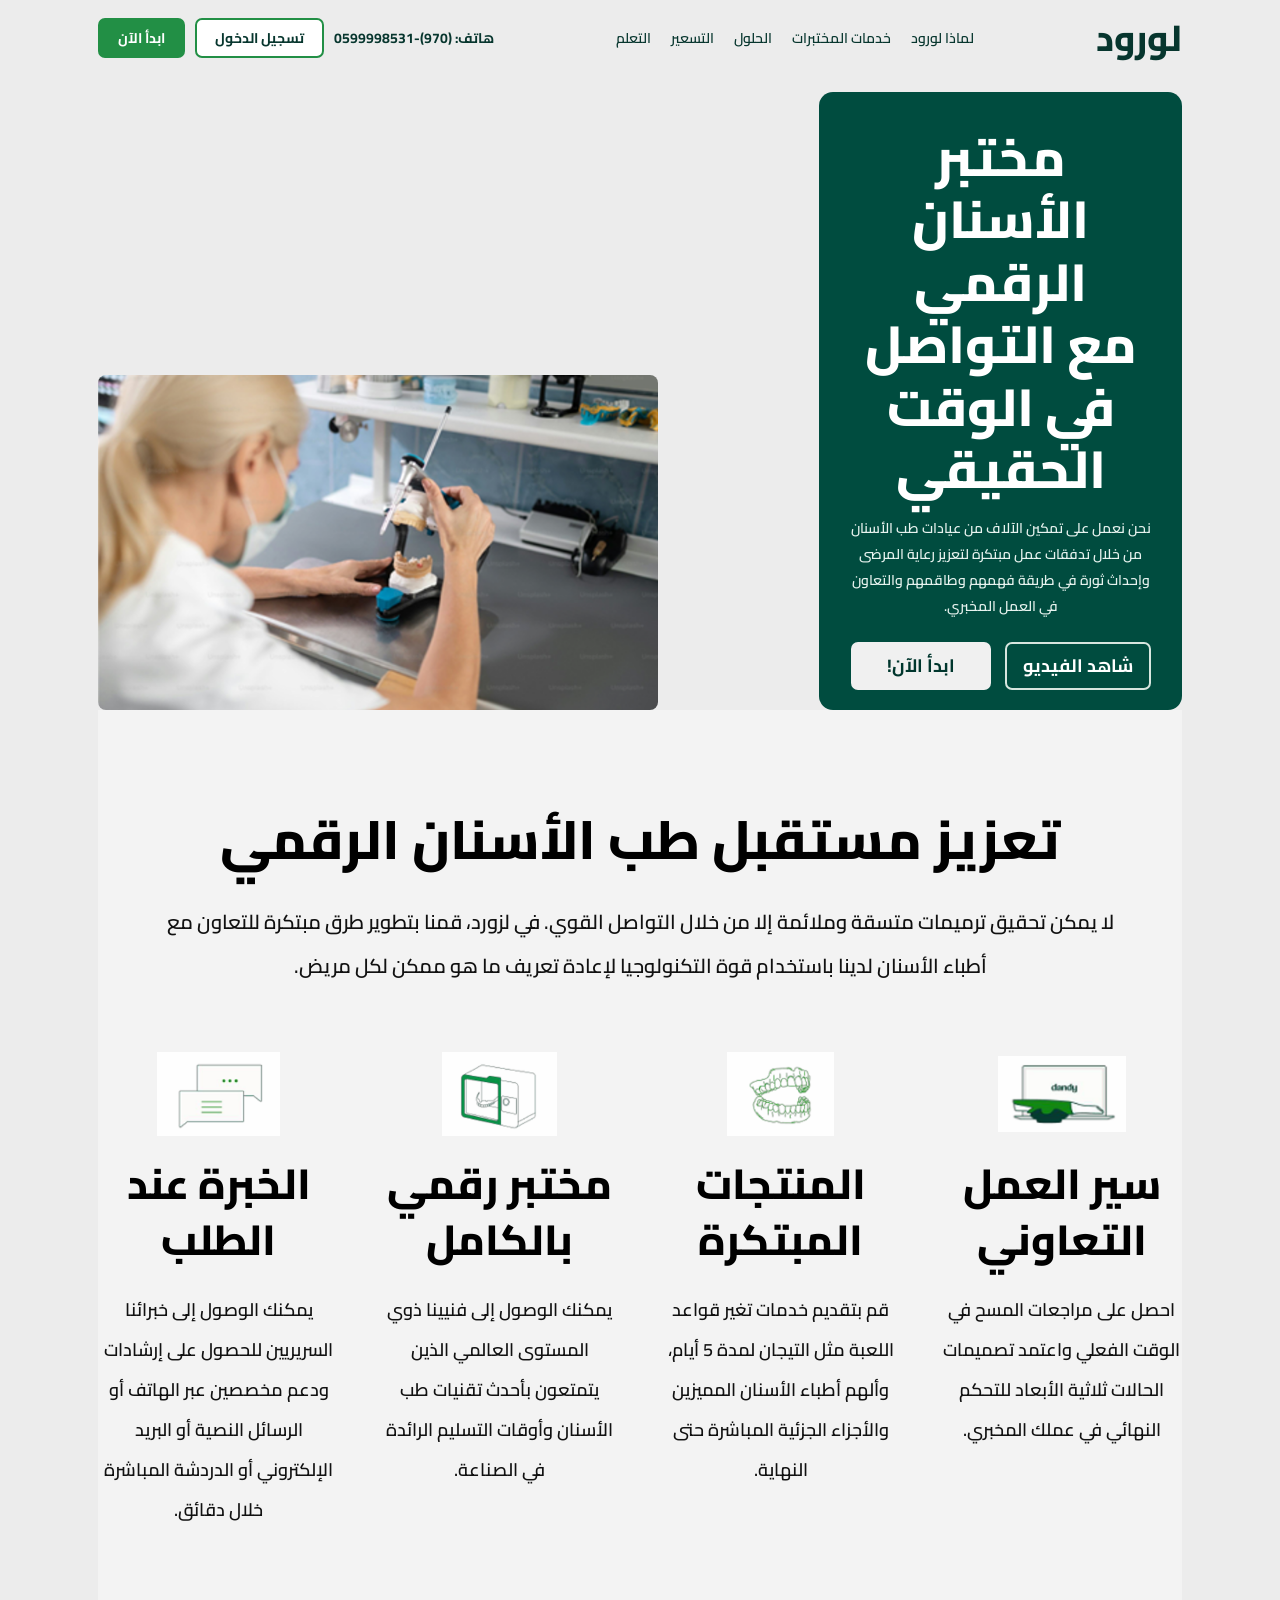
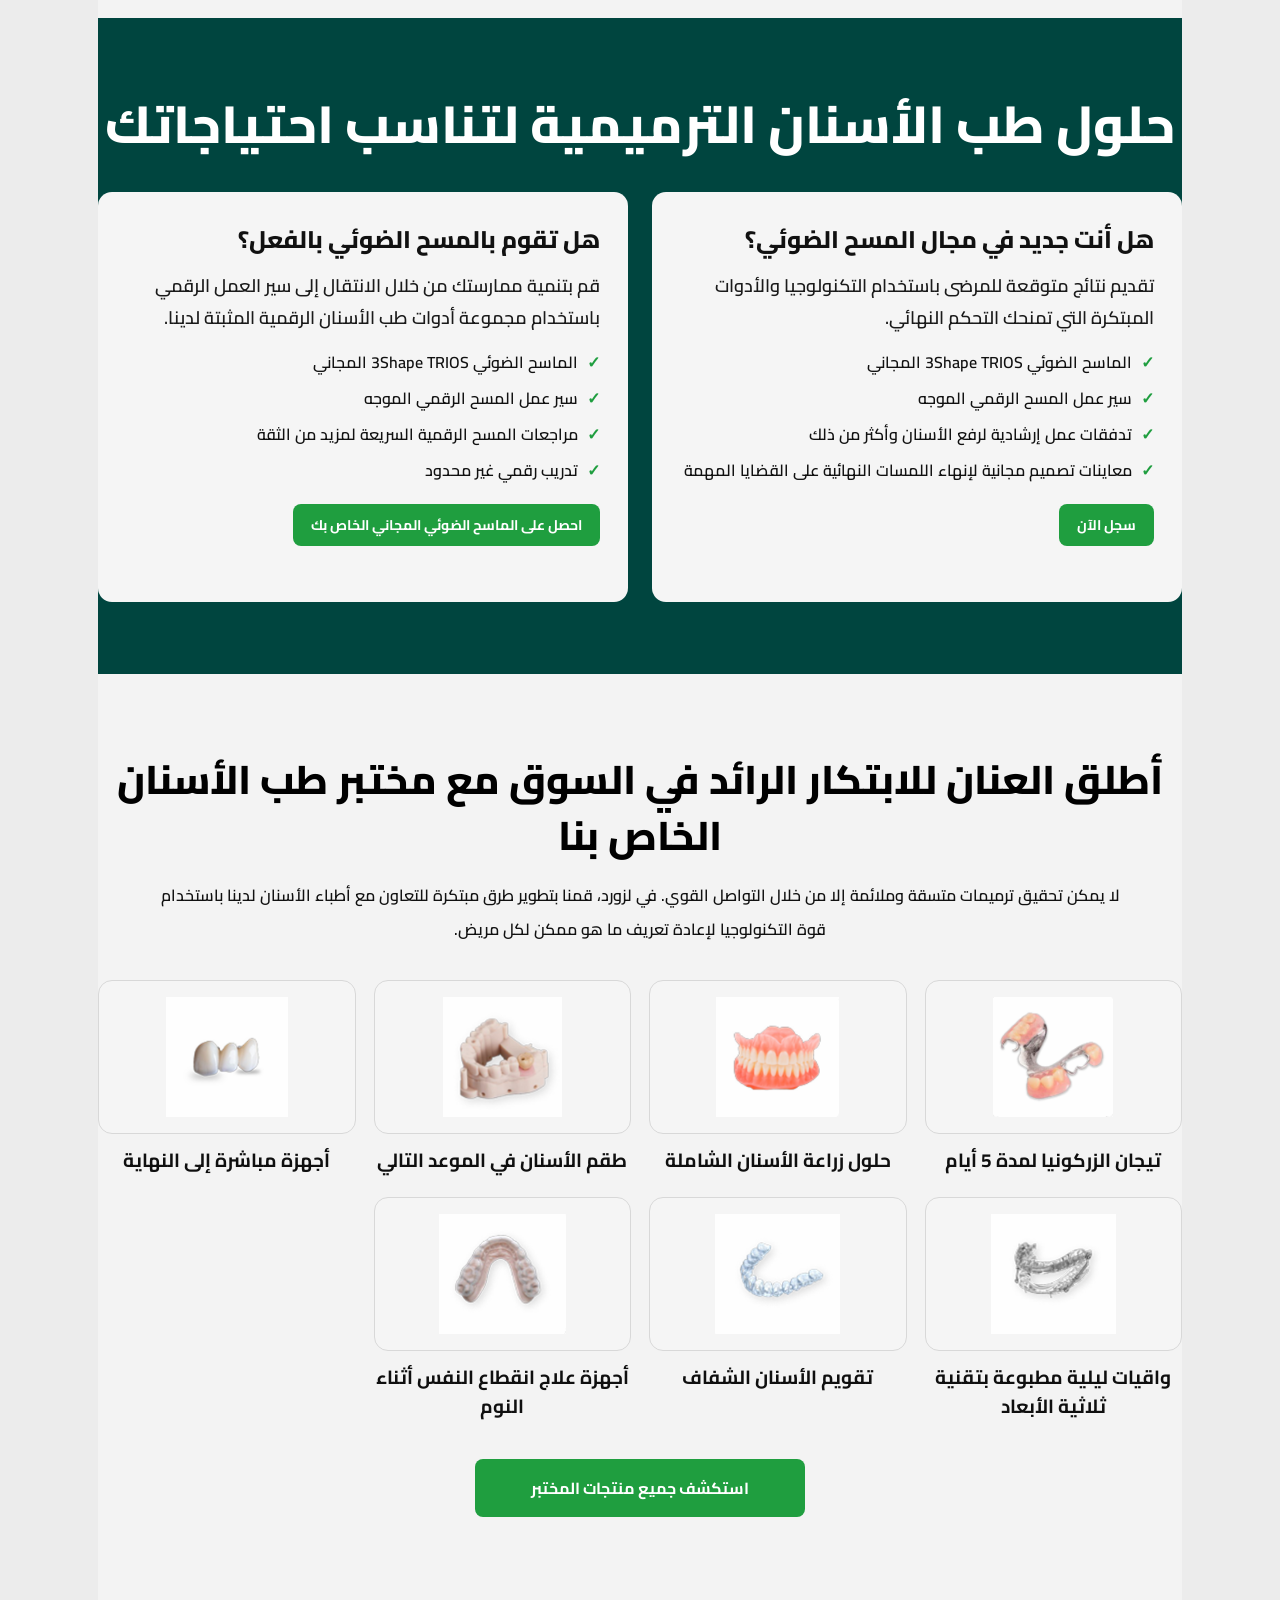
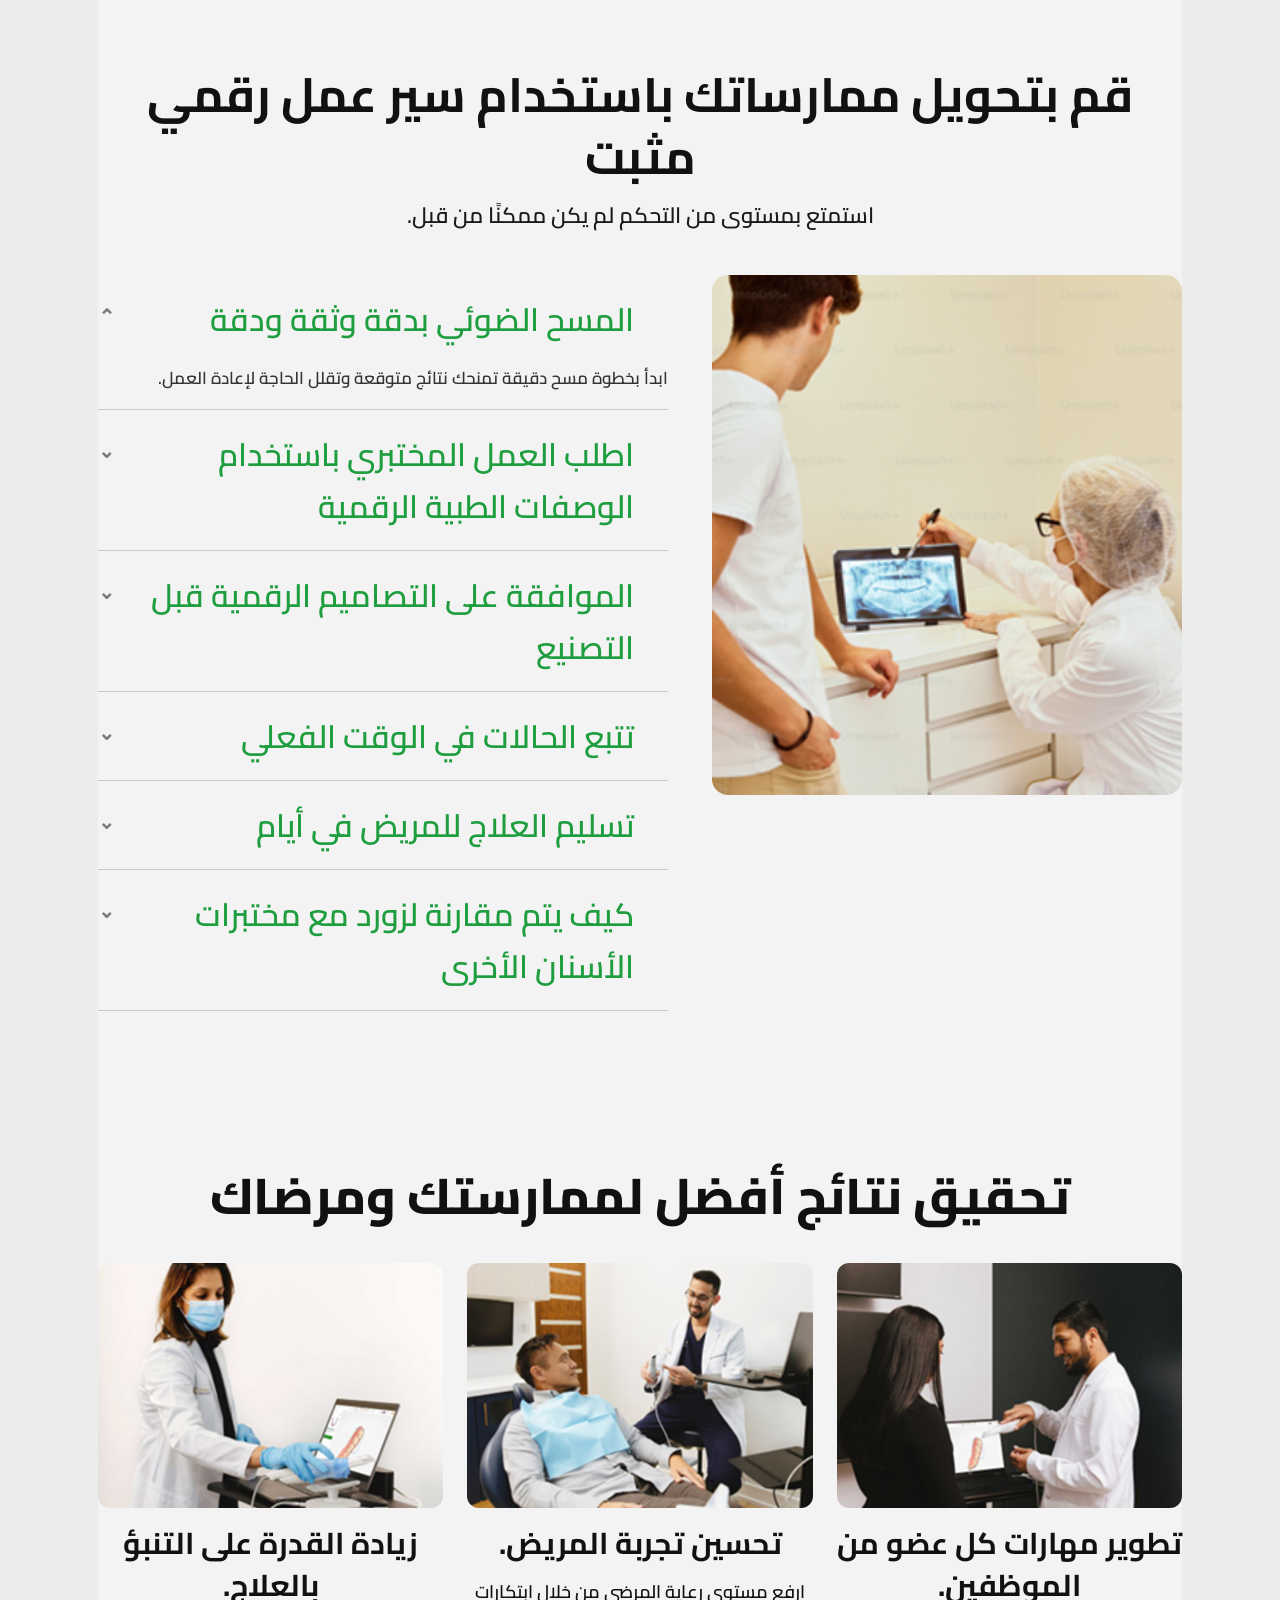
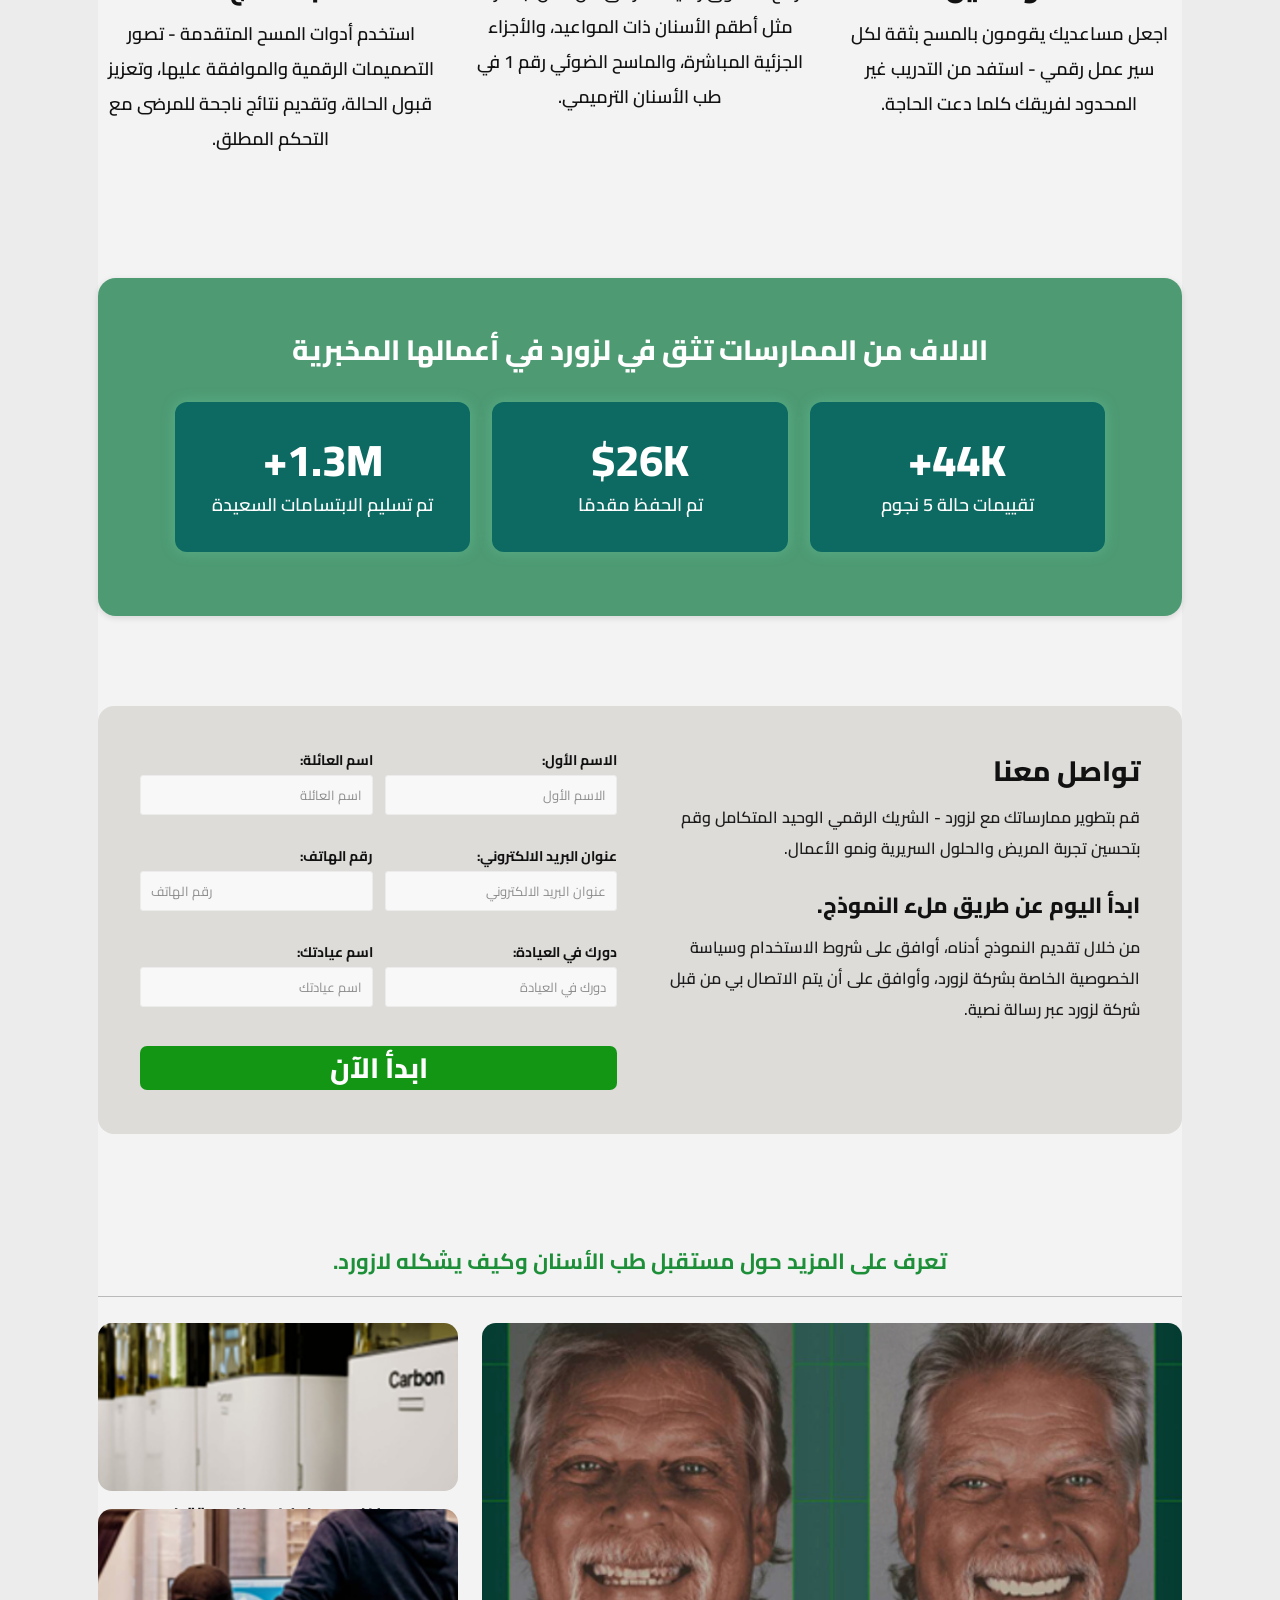
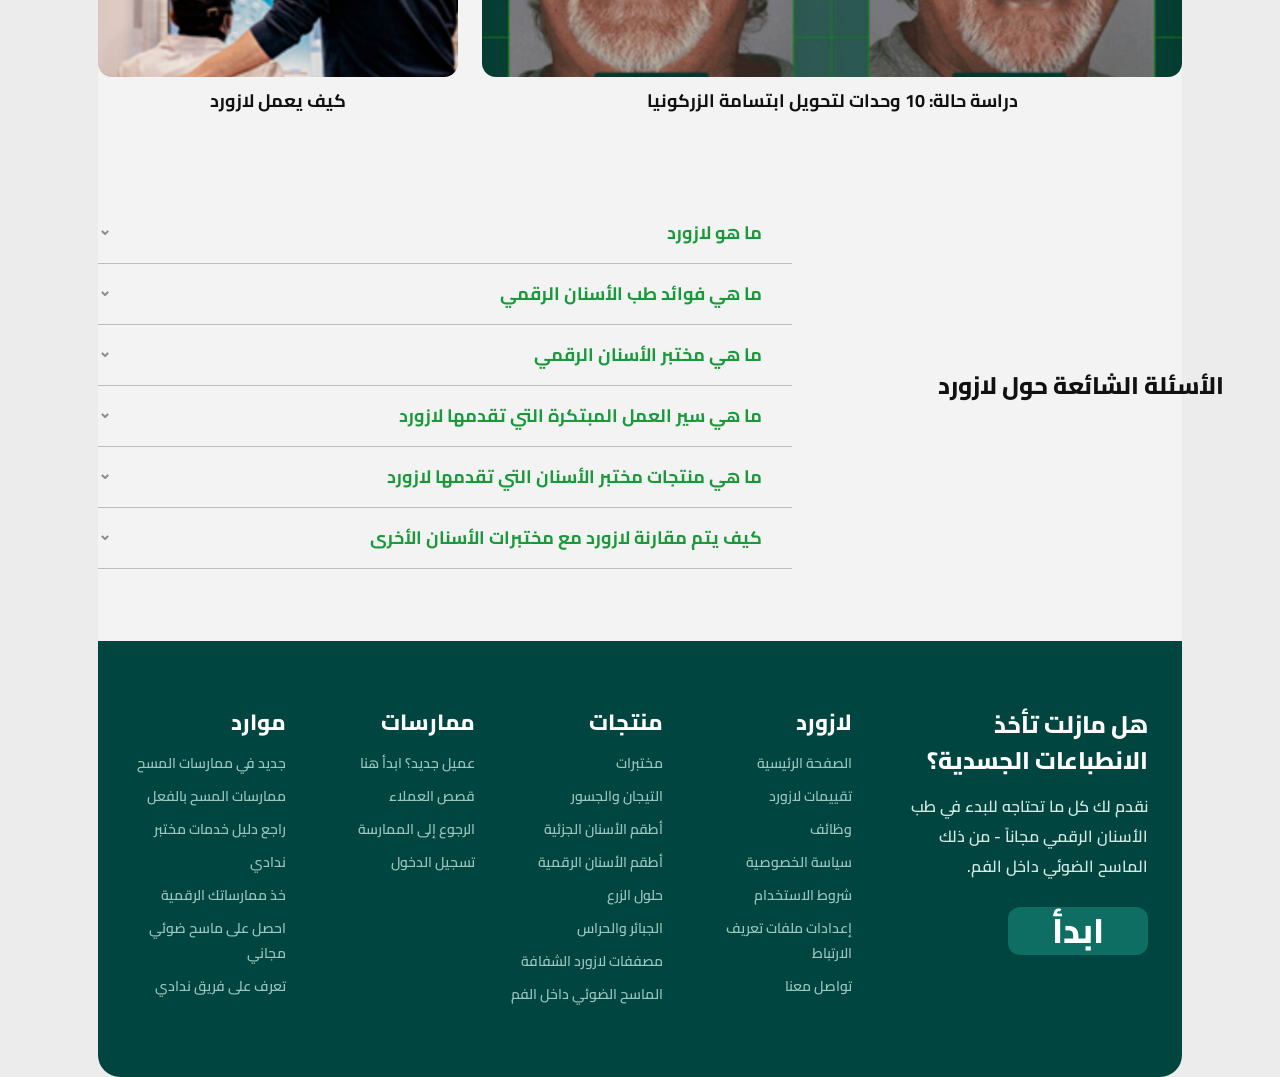
<file: عيادة اسنان/index.html>
﻿<!-- index.html -->
<!doctype html>
<html lang="ar" dir="rtl">
<head>
  <meta charset="UTF-8" />
  <meta name="viewport" content="width=device-width, initial-scale=1.0" />
  <title>لورود - Hero</title>

  <link rel="preconnect" href="https://fonts.googleapis.com" />
  <link rel="preconnect" href="https://fonts.gstatic.com" crossorigin />
  <link href="https://fonts.googleapis.com/css2?family=Cairo:wght@400;600;700;800&display=swap" rel="stylesheet" />

  <link rel="stylesheet" href="css/style.css" />
</head>
<body>
  <main class="page">
    <header class="topbar">
      <a href="#" class="logo">لورود</a>

      <nav class="menu">
        <a href="#">لماذا لورود</a>
        <a href="#">خدمات المختبرات</a>
        <a href="#">الحلول</a>
        <a href="#">التسعير</a>
        <a href="#">التعلم</a>
      </nav>

      <div class="actions">
        <span class="phone">هاتف: (970)-0599998531</span>
        <a href="#" class="btn btn-outline">تسجيل الدخول</a>
        <a href="#" class="btn btn-solid">ابدأ الآن</a>
      </div>
    </header>

    <section class="hero">
      <div class="hero-image">
        <img src="image/ص1.png" alt="مختبر الأسنان" />
      </div>

      <article class="hero-card">
        <h1>مختبر الأسنان الرقمي<br />مع التواصل في الوقت<br />الحقيقي</h1>

        <p>
          نحن نعمل على تمكين الآلاف من عيادات طب الأسنان من خلال تدفقات عمل مبتكرة
          لتعزيز رعاية المرضى وإحداث ثورة في طريقة فهمهم وطاقمهم والتعاون في العمل
          المخبري.
        </p>

        <div class="hero-buttons">
          <a href="#" class="btn card-btn card-outline">شاهد الفيديو</a>
          <a href="#" class="btn card-btn card-solid">ابدأ الآن!</a>
        </div>
      </article>
    </section>

 <section class="future-section">
  <div class="container">
    <h2 class="future-title">تعزيز مستقبل طب الأسنان الرقمي</h2>
    <p class="future-subtitle">
      لا يمكن تحقيق ترميمات متسقة وملائمة إلا من خلال التواصل القوي. في لزورد، قمنا بتطوير طرق مبتكرة
      للتعاون مع أطباء الأسنان لدينا باستخدام قوة التكنولوجيا لإعادة تعريف ما هو ممكن لكل مريض.
    </p>

    <div class="future-grid">
      <article class="future-card">
        <div class="future-icon">
          <img src="image/ص2.png" alt="سير العمل التعاوني" />
        </div>
        <h3>سير العمل التعاوني</h3>
        <p>
          احصل على مراجعات المسح في الوقت الفعلي واعتمد تصميمات الحالات ثلاثية الأبعاد للتحكم النهائي
          في عملك المخبري.
        </p>
      </article>

      <article class="future-card">
        <div class="future-icon">
          <img src="image/ص3.png" alt="المنتجات المبتكرة" />
        </div>
        <h3>المنتجات المبتكرة</h3>
        <p>
          قم بتقديم خدمات تغير قواعد اللعبة مثل التيجان لمدة 5 أيام، وألهم أطباء الأسنان المميزين
          والأجزاء الجزئية المباشرة حتى النهاية.
        </p>
      </article>

      <article class="future-card">
        <div class="future-icon">
          <img src="image/ص4.png" alt="مختبر رقمي بالكامل" />
        </div>
        <h3>مختبر رقمي بالكامل</h3>
        <p>
          يمكنك الوصول إلى فنيينا ذوي المستوى العالمي الذين يتمتعون بأحدث تقنيات طب الأسنان وأوقات
          التسليم الرائدة في الصناعة.
        </p>
      </article>

      <article class="future-card">
        <div class="future-icon">
          <img src="image/ص5.png" alt="الخبرة عند الطلب" />
        </div>
        <h3>الخبرة عند الطلب</h3>
        <p>
          يمكنك الوصول إلى خبرائنا السريريين للحصول على إرشادات ودعم مخصصين عبر الهاتف أو الرسائل
          النصية أو البريد الإلكتروني أو الدردشة المباشرة خلال دقائق.
        </p>
      </article>
    </div>
  </div>
</section>


<section class="restorative-section">
  <div class="container">
    <h2 class="restorative-title">حلول طب الأسنان الترميمية لتناسب احتياجاتك</h2>

    <div class="restorative-grid">
      <article class="solution-card">
        <h3>هل أنت جديد في مجال المسح الضوئي؟</h3>
        <p>
          تقديم نتائج متوقعة للمرضى باستخدام التكنولوجيا والأدوات المبتكرة
          التي تمنحك التحكم النهائي.
        </p>

        <ul>
          <li>الماسح الضوئي 3Shape TRIOS المجاني</li>
          <li>سير عمل المسح الرقمي الموجه</li>
          <li>تدفقات عمل إرشادية لرفع الأسنان وأكثر من ذلك</li>
          <li>معاينات تصميم مجانية لإنهاء اللمسات النهائية على القضايا المهمة</li>
        </ul>

        <a href="#" class="solution-btn">سجل الآن</a>
      </article>

      <article class="solution-card">
        <h3>هل تقوم بالمسح الضوئي بالفعل؟</h3>
        <p>
          قم بتنمية ممارستك من خلال الانتقال إلى سير العمل الرقمي باستخدام
          مجموعة أدوات طب الأسنان الرقمية المثبتة لدينا.
        </p>

        <ul>
          <li>الماسح الضوئي 3Shape TRIOS المجاني</li>
          <li>سير عمل المسح الرقمي الموجه</li>
          <li>مراجعات المسح الرقمية السريعة لمزيد من الثقة</li>
          <li>تدريب رقمي غير محدود</li>
        </ul>

        <a href="#" class="solution-btn">احصل على الماسح الضوئي المجاني الخاص بك</a>
      </article>
    </div>
  </div>
</section>


<section class="products-section">
  <div class="container">
    <h2 class="products-title">أطلق العنان للابتكار الرائد في السوق مع مختبر طب الأسنان الخاص بنا</h2>
    <p class="products-subtitle">
      لا يمكن تحقيق ترميمات متسقة وملائمة إلا من خلال التواصل القوي. في لزورد، قمنا بتطوير طرق مبتكرة
      للتعاون مع أطباء الأسنان لدينا باستخدام قوة التكنولوجيا لإعادة تعريف ما هو ممكن لكل مريض.
    </p>

    <div class="products-grid">
      <article class="product-item">
        <div class="product-box"><img src="image/11.png" alt="تيجان الزركونيا" /></div>
        <h3>تيجان الزركونيا لمدة 5 أيام</h3>
      </article>

      <article class="product-item">
        <div class="product-box"><img src="image/12.png" alt="زراعة الأسنان" /></div>
        <h3>حلول زراعة الأسنان الشاملة</h3>
      </article>

      <article class="product-item">
        <div class="product-box"><img src="image/13.png" alt="طقم الأسنان" /></div>
        <h3>طقم الأسنان في الموعد التالي</h3>
      </article>

      <article class="product-item">
        <div class="product-box"><img src="image/14.png" alt="أجهزة مباشرة" /></div>
        <h3>أجهزة مباشرة إلى النهاية</h3>
      </article>

      <article class="product-item">
        <div class="product-box"><img src="image/15.png" alt="واقيات ليلية" /></div>
        <h3>واقيات ليلية مطبوعة بتقنية ثلاثية الأبعاد</h3>
      </article>

      <article class="product-item">
        <div class="product-box"><img src="image/16.png" alt="تقويم شفاف" /></div>
        <h3>تقويم الأسنان الشفاف</h3>
      </article>

      <article class="product-item">
        <div class="product-box"><img src="image/17.png" alt="انقطاع النفس" /></div>
        <h3>أجهزة علاج انقطاع النفس أثناء النوم</h3>
      </article>
    </div>

    <div class="products-cta-wrap">
      <a href="#" class="products-cta">استكشف جميع منتجات المختبر</a>
    </div>
  </div>
</section>

<section class="workflow-section">
  <div class="container">
    <h2 class="workflow-title">قم بتحويل ممارساتك باستخدام سير عمل رقمي مثبت</h2>
    <p class="workflow-subtitle">استمتع بمستوى من التحكم لم يكن ممكنًا من قبل.</p>

    <div class="workflow-grid">
      <div class="workflow-image">
        <img src="image/2ص2.png" alt="سير عمل رقمي" />
      </div>

      <div class="workflow-accordion">
        <details open>
          <summary>المسح الضوئي بدقة وثقة ودقة</summary>
          <p>ابدأ بخطوة مسح دقيقة تمنحك نتائج متوقعة وتقلل الحاجة لإعادة العمل.</p>
        </details>

        <details>
          <summary>اطلب العمل المختبري باستخدام الوصفات الطبية الرقمية</summary>
          <p>أرسل الحالات بسهولة عبر النظام الرقمي مع كل التفاصيل المطلوبة للفني.</p>
        </details>

        <details>
          <summary>الموافقة على التصاميم الرقمية قبل التصنيع</summary>
          <p>راجع التصميم ووافق عليه قبل التنفيذ لضمان الدقة النهائية.</p>
        </details>

        <details>
          <summary>تتبع الحالات في الوقت الفعلي</summary>
          <p>تابع كل مرحلة من الحالة لحظة بلحظة من منصة واحدة.</p>
        </details>

        <details>
          <summary>تسليم العلاج للمريض في أيام</summary>
          <p>سرّع وقت التسليم مع سير عمل رقمي يقلل التأخير ويزيد الرضا.</p>
        </details>

        <details>
          <summary>كيف يتم مقارنة لزورد مع مختبرات الأسنان الأخرى</summary>
          <p>اكتشف الفرق في الجودة والسرعة والدعم الرقمي المتكامل.</p>
        </details>
      </div>
    </div>
  </div>
</section>


<section class="results-section" dir="rtl">
  <div class="container">
    <h2 class="results-title">تحقيق نتائج أفضل لممارستك ومرضاك</h2>

    <div class="results-grid">
      <!-- يمين -->
      <article class="result-card">
        <div class="result-image">
          <img src="image/ي32.png" alt="تطوير مهارات الموظفين" />
        </div>
        <h3>تطوير مهارات كل عضو من الموظفين.</h3>
        <p>
          اجعل مساعديك يقومون بالمسح بثقة لكل سير عمل رقمي - استفد من التدريب غير المحدود لفريقك كلما دعت الحاجة.
        </p>
      </article>

      <!-- وسط -->
      <article class="result-card">
        <div class="result-image">
          <img src="image/ص32.png" alt="تحسين تجربة المريض" />
        </div>
        <h3>تحسين تجربة المريض.</h3>
        <p>
          ارفع مستوى رعاية المرضى من خلال ابتكارات مثل أطقم الأسنان ذات المواعيد، والأجزاء الجزئية المباشرة،
          والماسح الضوئي رقم 1 في طب الأسنان الترميمي.
        </p>
      </article>

      <!-- يسار -->
      <article class="result-card">
        <div class="result-image">
          <img src="image/ض32.png" alt="زيادة القدرة على التنبؤ بالعلاج" />
        </div>
        <h3>زيادة القدرة على التنبؤ بالعلاج.</h3>
        <p>
          استخدم أدوات المسح المتقدمة - تصور التصميمات الرقمية والموافقة عليها، وتعزيز قبول الحالة، وتقديم نتائج ناجحة
          للمرضى مع التحكم المطلق.
        </p>
      </article>
    </div>
  </div>
</section>


<section class="stats-section" dir="rtl" id="statsSection">
  <div class="stats-container">
    <h2 class="stats-title">الالاف من الممارسات تثق في لزورد في أعمالها المخبرية</h2>

    <div class="stats-grid">
      <article class="stat-card">
        <h3 class="stat-number" data-target="50000" data-format="k_plus">0</h3>
        <p>تقييمات حالة 5 نجوم</p>
      </article>

      <article class="stat-card">
        <h3 class="stat-number" data-target="30000" data-format="usd_k">0</h3>
        <p>تم الحفظ مقدمًا</p>
      </article>

      <article class="stat-card">
        <h3 class="stat-number" data-target="1500000" data-format="m_plus_1">0</h3>
        <p>تم تسليم الابتسامات السعيدة</p>
      </article>
    </div>
  </div>
</section>


<section class="contact-section" dir="rtl">
  <div class="contact-wrap">
    <div class="contact-grid">
      <!-- اليمين: النص -->
      <div class="contact-text">
        <h2>تواصل معنا</h2>
        <p>
          قم بتطوير ممارساتك مع لزورد - الشريك الرقمي الوحيد المتكامل
          وقم بتحسين تجربة المريض والحلول السريرية ونمو الأعمال.
        </p>

        <h3>ابدأ اليوم عن طريق ملء النموذج.</h3>
        <p class="small-note">
          من خلال تقديم النموذج أدناه، أوافق على شروط الاستخدام وسياسة الخصوصية الخاصة
          بشركة لزورد، وأوافق على أن يتم الاتصال بي من قبل شركة لزورد عبر رسالة نصية.
        </p>
      </div>

      <!-- اليسار: الفورم -->
      <form class="contact-form" id="contactForm" novalidate>
        <div class="row">
          <div class="field">
            <label for="firstName">الاسم الأول:</label>
            <input id="firstName" name="firstName" type="text" placeholder="الاسم الأول" required />
            <small class="error-msg"></small>
          </div>
          <div class="field">
            <label for="lastName">اسم العائلة:</label>
            <input id="lastName" name="lastName" type="text" placeholder="اسم العائلة" required />
            <small class="error-msg"></small>
          </div>
        </div>

        <div class="row">
          <div class="field">
            <label for="email">عنوان البريد الالكتروني:</label>
            <input id="email" name="email" type="email" placeholder="عنوان البريد الالكتروني" required />
            <small class="error-msg"></small>
          </div>
          <div class="field">
            <label for="phone">رقم الهاتف:</label>
            <input id="phone" name="phone" type="tel" placeholder="رقم الهاتف" required />
            <small class="error-msg"></small>
          </div>
        </div>

        <div class="row">
          <div class="field">
            <label for="role">دورك في العيادة:</label>
            <input id="role" name="role" type="text" placeholder="دورك في العيادة" required />
            <small class="error-msg"></small>
          </div>
          <div class="field">
            <label for="clinic">اسم عيادتك:</label>
            <input id="clinic" name="clinic" type="text" placeholder="اسم عيادتك" required />
            <small class="error-msg"></small>
          </div>
        </div>

        <button type="submit" class="submit-btn">ابدأ الآن</button>
      </form>
    </div>
  </div>
</section>

<section class="learn-section" dir="rtl">
  <div class="container">
    <h2 class="learn-title">تعرف على المزيد حول مستقبل طب الأسنان وكيف يشكله لازورد.</h2>
    <div class="learn-divider"></div>

    <div class="learn-layout">
      <!-- صغار (يسار) -->
      <article class="learn-card small-card small-1">
        <a href="#" class="learn-link">
          <img src="image/111.png" alt="داخل معمل لازورد للمستقبل" />
          <h3>داخل معمل لازورد للمستقبل</h3>
        </a>
      </article>

      <article class="learn-card small-card small-2">
        <a href="#" class="learn-link">
          <img src="image/222.png" alt="كيف يعمل لازورد" />
          <h3>كيف يعمل لازورد</h3>
        </a>
      </article>

      <!-- كبير (يمين) -->
      <article class="learn-card big-card">
        <a href="#" class="learn-link">
          <img src="image/333.png" alt="دراسة حالة ابتسامة الزركونيا" />
          <h3>دراسة حالة: 10 وحدات لتحويل ابتسامة الزركونيا</h3>
        </a>
      </article>
    </div>
  </div>
</section>


<section class="faq-section" dir="rtl">
  <div class="container faq-layout">
    <!-- الشمال -->
    <div class="faq-list-side">
      <details class="faq-item">
        <summary>ما هو لازورد</summary>
        <p>لازورد منصة رقمية متكاملة لإدارة سير عمل مختبرات الأسنان.</p>
      </details>

      <details class="faq-item">
        <summary>ما هي فوائد طب الأسنان الرقمي</summary>
        <p>دقة أعلى، سرعة أكبر، وتجربة أفضل للطبيب والمريض.</p>
      </details>

      <details class="faq-item">
        <summary>ما هي مختبر الأسنان الرقمي</summary>
        <p>مختبر يعتمد على التصميم والتصنيع الرقمي بدل الطرق التقليدية.</p>
      </details>

      <details class="faq-item">
        <summary>ما هي سير العمل المبتكرة التي تقدمها لازورد</summary>
        <p>سير عمل متكامل من المسح حتى التصنيع والتسليم.</p>
      </details>

      <details class="faq-item">
        <summary>ما هي منتجات مختبر الأسنان التي تقدمها لازورد</summary>
        <p>الزركونيا، الزراعة، الأطقم، والتقويم الشفاف وغيرها.</p>
      </details>

      <details class="faq-item">
        <summary>كيف يتم مقارنة لازورد مع مختبرات الأسنان الأخرى</summary>
        <p>سرعة تسليم أعلى، جودة ثابتة، ودعم رقمي مستمر.</p>
      </details>
    </div>

    <!-- اليمين -->
    <div class="faq-title-side">
      <h2>الأسئلة الشائعة حول لازورد</h2>
    </div>
  </div>
</section>


<footer class="site-footer" dir="rtl">
  <div class="footer-wrap">
    <!-- العمود اليمين (CTA) -->
    <div class="footer-cta">
      <h3>هل مازلت تأخذ الانطباعات الجسدية؟</h3>
      <p>
        نقدم لك كل ما تحتاجه للبدء في طب الأسنان الرقمي مجاناً - من ذلك الماسح الضوئي
        داخل الفم.
      </p>
      <a href="#" class="footer-btn">ابدأ</a>
    </div>

    <!-- الأعمدة -->
    <div class="footer-col">
      <h4>لازورد</h4>
      <a href="#">الصفحة الرئيسية</a>
      <a href="#">تقييمات لازورد</a>
      <a href="#">وظائف</a>
      <a href="#">سياسة الخصوصية</a>
      <a href="#">شروط الاستخدام</a>
      <a href="#">إعدادات ملفات تعريف الارتباط</a>
      <a href="#">تواصل معنا</a>
    </div>

    <div class="footer-col">
      <h4>منتجات</h4>
      <a href="#">مختبرات</a>
      <a href="#">التيجان والجسور</a>
      <a href="#">أطقم الأسنان الجزئية</a>
      <a href="#">أطقم الأسنان الرقمية</a>
      <a href="#">حلول الزرع</a>
      <a href="#">الجبائر والحراس</a>
      <a href="#">مصففات لازورد الشفافة</a>
      <a href="#">الماسح الضوئي داخل الفم</a>
    </div>

    <div class="footer-col">
      <h4>ممارسات</h4>
      <a href="#">عميل جديد؟ ابدأ هنا</a>
      <a href="#">قصص العملاء</a>
      <a href="#">الرجوع إلى الممارسة</a>
      <a href="#">تسجيل الدخول</a>
    </div>

    <div class="footer-col">
      <h4>موارد</h4>
      <a href="#">جديد في ممارسات المسح</a>
      <a href="#">ممارسات المسح بالفعل</a>
      <a href="#">راجع دليل خدمات مختبر</a>
      <a href="#">ندادي</a>
      <a href="#">خذ ممارساتك الرقمية</a>
      <a href="#">احصل على ماسح ضوئي مجاني</a>
      <a href="#">تعرف على فريق ندادي</a>
    </div>
  </div>
</footer>



    </main>

    <script src="js/script.js"></script>
  </body>
</html>
</file>
<file: عيادة اسنان/css/style.css>
﻿/* style.css */
:root {
  --bg: #ececec;
  --green: #004c3f;
  --green-2: #228f45;
  --text: #07362e;
  --white: #ffffff;
}

* {
  box-sizing: border-box;
}

body {
  margin: 0;
  background: var(--bg);
  font-family: "Cairo", sans-serif;
  color: var(--text);
}

.page {
  width: min(1120px, 100%);
  margin: 0 auto;
  padding: 18px 18px 0;
}

.topbar {
  display: flex;
  align-items: center;
  justify-content: space-between;
  gap: 16px;
  margin-bottom: 34px;
}

.logo {
  color: var(--text);
  text-decoration: none;
  font-weight: 800;
  font-size: 36px;
  line-height: 1;
}

.menu {
  display: flex;
  align-items: center;
  gap: 20px;
}

.menu a {
  text-decoration: none;
  color: var(--text);
  font-size: 14px;
  font-weight: 600;
}

.actions {
  display: flex;
  align-items: center;
  gap: 10px;
}

.phone {
  font-size: 14px;
  font-weight: 700;
  color: var(--text);
  white-space: nowrap;
}

.btn {
  text-decoration: none;
  border-radius: 7px;
  font-size: 14px;
  font-weight: 700;
  line-height: 1;
  padding: 11px 18px;
  border: 2px solid transparent;
}

.btn-solid {
  background: var(--green-2);
  color: #fff;
}

.btn-outline {
  border-color: var(--green-2);
  color: var(--text);
  background: #fff;
}

/* مهم: الصورة شمال والكارد يمين */
.hero {
  direction: ltr;
  display: grid;
  grid-template-columns: 1fr 363px;
  gap: 34px;
  align-items: end;
}

.hero-image img {
  width: 100%;
  max-width: 560px;
  height: 335px;
  object-fit: cover;
  border-radius: 8px;
  display: block;
}

.hero-card {
  direction: rtl;
  background: var(--green);
  color: #fff;
  border-radius: 14px;
  min-height: 560px;
  padding: 34px 28px 20px;
  display: flex;
  flex-direction: column;
  justify-content: flex-end;
  text-align: center;
}

.hero-card h1 {
  margin: 0 0 16px;
  font-size: 52px;      /* قريب جداً من الصورة */
  line-height: 1.2;
  font-weight: 800;
}

.hero-card p {
  margin: 0 auto;
  max-width: 300px;
  font-size: 14px;      /* خط صغير ومرتب */
  line-height: 1.85;
  font-weight: 600;
  color: #e7f3ef;
}

.hero-buttons {
  margin-top: 22px;
  display: flex;
  gap: 14px;
  justify-content: center;
}

.card-btn {
  min-width: 140px;
  height: 48px;
  padding: 0 16px;
  display: inline-flex;
  align-items: center;
  justify-content: center;
  font-size: 18px;
}

.card-outline {
  border-color: #d7e6df;
  color: #fff;
  background: transparent;
}

.card-solid {
  border-color: #f0f0f0;
  color: #00362d;
  background: #f0f0f0;
}

/* Responsive صحيح */
@media (max-width: 1080px) {
  .topbar {
    flex-wrap: wrap;
    justify-content: center;
  }

  .hero {
    grid-template-columns: 1fr;
    gap: 18px;
  }

  .hero-image img {
    max-width: 100%;
    height: auto;
  }

  .hero-card {
    min-height: auto;
    padding: 28px 20px 20px;
  }

  .hero-card h1 {
    font-size: 40px;
  }
}

@media (max-width: 680px) {
  .menu {
    display: none;
  }

  .actions {
    width: 100%;
    justify-content: center;
    flex-wrap: wrap;
  }

  .phone {
    width: 100%;
    text-align: center;
  }

  .hero-card h1 {
    font-size: 32px;
  }

  .hero-card p {
    font-size: 13px;
  }

  .card-btn {
    font-size: 16px;
    min-width: 125px;
    height: 44px;
  }
}

/* ===== Section 2 ===== */
.future-section {
  background: #f3f3f3;
  padding-top: 92px;
  padding-bottom: 88px;
}

.future-title {
  margin: 0;
  text-align: center;
  font-size: 54px;     /* أصغر من السابق ومناسب */
  line-height: 76px;
  font-weight: 800;
  color: #000000;
}

.future-subtitle {
  width: 980px;
  margin: 22px auto 64px auto;
  text-align: center;
  font-size: 20px;
  line-height: 44px;
  font-weight: 600;
  color: #111111;
}

.future-grid {
  display: grid;
  grid-template-columns: repeat(4, 1fr);
  column-gap: 40px;
  row-gap: 24px;
}

.future-card {
  text-align: center;
}

.future-icon {
  width: 128px;
  height: 84px;
  margin: 0 auto 20px auto;
  display: flex;
  align-items: center;
  justify-content: center;
}

.future-icon img {
  max-width: 100%;
  max-height: 100%;
  object-fit: contain;
}

.future-card h3 {
  margin: 0 0 22px 0;
  font-size: 42px;
  line-height: 56px;
  font-weight: 800;
  color: #000000;
}

.future-card p {
  margin: 0;
  font-size: 18px;
  line-height: 40px;
  font-weight: 600;
  color: #111111;
}

@media (max-width: 1160px) {
  .future-title {
    font-size: 44px;
    line-height: 62px;
  }

  .future-subtitle {
    width: 90%;
    font-size: 18px;
    line-height: 34px;
  }

  .future-card h3 {
    font-size: 30px;
    line-height: 44px;
  }

  .future-card p {
    font-size: 16px;
    line-height: 30px;
  }
}

@media (max-width: 992px) {
  .future-grid {
    grid-template-columns: repeat(2, 1fr);
    row-gap: 46px;
  }
}

@media (max-width: 640px) {
  .future-grid {
    grid-template-columns: 1fr;
  }

  .future-title {
    font-size: 34px;
    line-height: 48px;
  }
}



/* ===== Section 3 ===== */
.restorative-section {
  background: #00453f;
  padding-top: 72px;
  padding-bottom: 72px;
}

.restorative-title {
  margin: 0 0 34px 0;
  text-align: center;
  color: #ffffff;
  font-size: 52px;
  line-height: 68px;
  font-weight: 800;
}

.restorative-grid {
  display: grid;
  grid-template-columns: 1fr 1fr;
  gap: 24px;
}

.solution-card {
  background: #f5f5f5;
  border-radius: 14px;
  padding: 30px 28px 28px;
  min-height: 410px;
}

.solution-card h3 {
  margin: 0 0 12px 0;
  color: #111111;
  font-size: 24px;
  line-height: 36px;
  font-weight: 800;
}

.solution-card p {
  margin: 0 0 14px 0;
  color: #1a1a1a;
  font-size: 18px;
  line-height: 32px;
  font-weight: 600;
}

.solution-card ul {
  margin: 0 0 20px 0;
  padding: 0;
  list-style: none;
}

.solution-card li {
  position: relative;
  padding-right: 22px;
  margin-bottom: 8px;
  color: #111111;
  font-size: 16px;
  line-height: 28px;
  font-weight: 600;
}

.solution-card li::before {
  content: "✓";
  position: absolute;
  right: 0;
  top: 0;
  color: #1f9e3f;
  font-size: 16px;
  font-weight: 800;
}

.solution-btn {
  display: inline-flex;
  align-items: center;
  justify-content: center;
  min-height: 42px;
  padding: 0 18px;
  border-radius: 8px;
  background: #1f9e3f;
  color: #ffffff;
  text-decoration: none;
  font-size: 14px;
  font-weight: 700;
  transition: 0.2s ease;
}

.solution-btn:hover {
  background: #178736;
}

/* Responsive */
@media (max-width: 992px) {
  .restorative-title {
    font-size: 38px;
    line-height: 52px;
  }

  .restorative-grid {
    grid-template-columns: 1fr;
  }
}

@media (max-width: 640px) {
  .restorative-section {
    padding-top: 48px;
    padding-bottom: 48px;
  }

  .restorative-title {
    font-size: 30px;
    line-height: 42px;
  }

  .solution-card h3 {
    font-size: 22px;
    line-height: 32px;
  }

  .solution-card p {
    font-size: 16px;
    line-height: 28px;
  }

  .solution-card li {
    font-size: 15px;
    line-height: 26px;
  }
}



/* ===== Section 4 ===== */
.products-section {
  background: #f3f3f3;
  padding-top: 78px;
  padding-bottom: 62px;
}

.products-title {
  margin: 0;
  text-align: center;
  color: #000000;
  font-size: 40px;
  line-height: 56px;
  font-weight: 800;
}

.products-subtitle {
  margin: 14px auto 34px;
  width: 980px;
  text-align: center;
  color: #111111;
  font-size: 16px;
  line-height: 34px;
  font-weight: 600;
}

.products-grid {
  display: grid;
  grid-template-columns: repeat(4, 1fr);
  gap: 22px 18px;
  align-items: start;
}

.product-item {
  text-align: center;
}

.product-box {
  height: 154px;
  border: 1px solid #d8d8d8;
  border-radius: 14px;
  background: #f5f5f5;
  display: flex;
  align-items: center;
  justify-content: center;
  padding: 14px;
}

.product-box img {
  max-width: 100%;
  max-height: 120px;
  object-fit: contain;
}

.product-item h3 {
  margin: 12px 0 0;
  font-size: 19px;
  line-height: 29px;
  font-weight: 700;
  color: #0f0f0f;
}

.products-cta-wrap {
  margin-top: 38px;
  text-align: center;
}

.products-cta {
  display: inline-flex;
  align-items: center;
  justify-content: center;
  min-width: 330px;
  min-height: 58px;
  padding: 0 24px;
  border-radius: 8px;
  text-decoration: none;
  background: #1f9e3f;
  color: #ffffff;
  font-size: 16px;
  font-weight: 700;
  transition: 0.2s ease;
}

.products-cta:hover {
  background: #188236;
}

/* توزيع الصف الثاني (3 عناصر فقط مثل الصورة) */
.product-item:nth-child(5) {
  grid-column: 1 / 2;
}
.product-item:nth-child(6) {
  grid-column: 2 / 3;
}
.product-item:nth-child(7) {
  grid-column: 3 / 4;
}

/* Responsive */
@media (max-width: 1160px) {
  .products-subtitle {
    width: 92%;
  }

  .products-title {
    font-size: 34px;
    line-height: 48px;
  }

  .product-item h3 {
    font-size: 17px;
    line-height: 27px;
  }
}

@media (max-width: 992px) {
  .products-grid {
    grid-template-columns: repeat(2, 1fr);
  }

  .product-item:nth-child(5),
  .product-item:nth-child(6),
  .product-item:nth-child(7) {
    grid-column: auto;
  }

  .products-cta {
    min-width: 260px;
    min-height: 52px;
    font-size: 15px;
  }
}

@media (max-width: 640px) {
  .products-grid {
    grid-template-columns: 1fr;
  }

  .products-title {
    font-size: 28px;
    line-height: 40px;
  }

  .products-subtitle {
    font-size: 15px;
    line-height: 30px;
  }
}



/* ===== Section 5 ===== */
.workflow-section {
  background: #f3f3f3;
  padding-top: 84px;
  padding-bottom: 80px;
}

.workflow-title {
  margin: 0;
  text-align: center;
  color: #111111;
  font-size: 48px;
  line-height: 62px;
  font-weight: 700;
}

.workflow-subtitle {
  margin: 10px 0 42px;
  text-align: center;
  color: #1a1a1a;
  font-size: 22px;
  line-height: 36px;
  font-weight: 600;
}

.workflow-grid {
  display: grid;
  grid-template-columns: 470px 1fr;
  gap: 44px;
  align-items: start;
}

.workflow-image {
  height: 520px;
  border-radius: 16px;
  overflow: hidden;
}

.workflow-image img {
  width: 100%;
  height: 100%;
  object-fit: cover;
}

.workflow-accordion details {
  border-bottom: 1px solid #c9c9c9;
  padding: 0;
}

.workflow-accordion summary {
  list-style: none;
  cursor: pointer;
  position: relative;
  padding: 18px 34px 18px 0;
  color: #1f9e3f;
  font-size: 32px;
  line-height: 52px;
  font-weight: 600;
}

.workflow-accordion summary::-webkit-details-marker {
  display: none;
}

.workflow-accordion summary::before {
  content: "⌄";
  position: absolute;
  left: 0;
  top: 15px;
  color: #7a7a7a;
  font-size: 20px;
  font-weight: 700;
  transition: transform 0.2s ease;
}

.workflow-accordion details[open] summary::before {
  transform: rotate(180deg);
}

.workflow-accordion details p {
  margin: 0;
  padding: 0 0 16px 0;
  color: #333333;
  font-size: 17px;
  line-height: 30px;
  font-weight: 600;
}

/* Responsive */
@media (max-width: 1160px) {
  .workflow-title {
    font-size: 40px;
    line-height: 54px;
  }

  .workflow-accordion summary {
    font-size: 30px;
    line-height: 44px;
  }
}

@media (max-width: 992px) {
  .workflow-grid {
    grid-template-columns: 1fr;
    gap: 26px;
  }

  .workflow-image {
    height: 420px;
  }

  .workflow-title {
    font-size: 34px;
    line-height: 48px;
  }

  .workflow-subtitle {
    font-size: 18px;
    line-height: 30px;
  }

  .workflow-accordion summary {
    font-size: 24px;
    line-height: 36px;
  }
}

@media (max-width: 640px) {
  .workflow-section {
    padding-top: 56px;
    padding-bottom: 56px;
  }

  .workflow-image {
    height: 300px;
  }

  .workflow-title {
    font-size: 28px;
    line-height: 40px;
  }

  .workflow-accordion summary {
    font-size: 20px;
    line-height: 30px;
    padding: 14px 28px 14px 0;
  }

  .workflow-accordion details p {
    font-size: 15px;
    line-height: 26px;
  }
}


/* ===== Section 6 ===== */
.results-section {
  direction: rtl;              /* تثبيت الاتجاه */
  background: #f3f3f3;
  padding-top: 72px;
  padding-bottom: 74px;
}

.results-title {
  margin: 0 0 34px;
  text-align: center;
  color: #111;
  font-size: 50px;
  line-height: 66px;
  font-weight: 800;
}

.results-grid {
  display: grid;
  grid-template-columns: repeat(3, 1fr);
  gap: 24px;
}

.result-card {
  text-align: center;
}

.result-image {
  height: 245px;
  border-radius: 12px;
  overflow: hidden;
  background: #ececec;
}

.result-image img {
  width: 100%;
  height: 100%;
  object-fit: cover;
  display: block;
}

/* خط متوسط مائل للصغر */
.result-card h3 {
  margin: 14px 0 10px;
  font-size: 30px;
  line-height: 42px;
  font-weight: 700;
  color: #111;
}

.result-card p {
  margin: 0;
  font-size: 18px;
  line-height: 35px;
  font-weight: 600;
  color: #111;
}

/* Responsive بدون تغيير الاتجاه */
@media (max-width: 992px) {
  .results-title {
    font-size: 38px;
    line-height: 52px;
  }

  .results-grid {
    grid-template-columns: 1fr;
    gap: 26px;
  }

  .result-image {
    height: 280px;
  }

  .result-card h3 {
    font-size: 26px;
    line-height: 36px;
  }

  .result-card p {
    font-size: 17px;
    line-height: 31px;
  }
}


/* ===== Section 7 ===== */
.stats-section {
  background: #f3f3f3;
  padding-top: 56px;
  padding-bottom: 56px;
}

.stats-container {
  width: 100%;
  max-width: 1260px;
  margin: 0 auto;
  background: #4d9a73;
  border-radius: 18px;
  padding: 66px 40px 86px;
  box-shadow: 0 2px 6px rgba(0, 0, 0, 0.12);
}

.stats-title {
  margin: 0 0 42px;
  text-align: center;
  color: #ffffff;
  font-size: 54px;
  line-height: 72px;
  font-weight: 800;
}

.stats-grid {
  width: 940px;
  margin: 0 auto;
  display: grid;
  grid-template-columns: repeat(3, 1fr);
  gap: 26px;
}

.stat-card {
  background: #0d6a63;
  border-radius: 12px;
  min-height: 184px;
  display: flex;
  flex-direction: column;
  align-items: center;
  justify-content: center;
  box-shadow: 0 0 14px rgba(117, 221, 178, 0.35);
  text-align: center;
  padding: 14px;
}

.stat-card h3 {
  margin: 0 0 6px;
  color: #ffffff;
  font-size: 56px;
  line-height: 64px;
  font-weight: 800;
}

.stat-card p {
  margin: 0;
  color: #ffffff;
  font-size: 39px;
  line-height: 52px;
  font-weight: 600;
}

/* Responsive */
@media (max-width: 1100px) {
  .stats-title {
    font-size: 38px;
    line-height: 54px;
  }

  .stats-grid {
    width: 100%;
  }

  .stat-card h3 {
    font-size: 44px;
    line-height: 54px;
  }

  .stat-card p {
    font-size: 30px;
    line-height: 42px;
  }
}

@media (max-width: 760px) {
  .stats-container {
    padding: 42px 18px 46px;
  }

  .stats-grid {
    grid-template-columns: 1fr;
    gap: 14px;
  }

  .stats-title {
    font-size: 28px;
    line-height: 40px;
    margin-bottom: 24px;
  }

  .stat-card {
    min-height: 130px;
  }

  .stat-card h3 {
    font-size: 34px;
    line-height: 42px;
  }

  .stat-card p {
    font-size: 21px;
    line-height: 31px;
  }
}


.stats-section {
  background: #f3f3f3;
  padding: 48px 0;
}

.stats-container {
  max-width: 1260px;
  margin: 0 auto;
  background: #4d9a73;
  border-radius: 18px;
  padding: 52px 30px 64px;
}

.stats-title {
  margin: 0 0 32px;
  text-align: center;
  color: #fff;
  font-size: 28px;   /* اصغر */
  line-height: 40px; /* اصغر */
  font-weight: 800;
}

.stats-grid {
  max-width: 930px;
  margin: 0 auto;
  display: grid;
  grid-template-columns: repeat(3, 1fr);
  gap: 22px;
}

.stat-card {
  background: #0d6a63;
  border-radius: 12px;
  min-height: 150px;
  display: flex;
  flex-direction: column;
  align-items: center;
  justify-content: center;
  box-shadow: 0 0 14px rgba(117, 221, 178, 0.35);
  text-align: center;
  padding: 14px;
}

.stat-card h3 {
  margin: 0 0 6px;
  color: #fff;
  font-size: 44px;   /* اصغر */
  line-height: 50px; /* اصغر */
  font-weight: 800;
}

.stat-card p {
  margin: 0;
  color: #fff;
  font-size: 18px;   /* اصغر */
  line-height: 28px;
  font-weight: 600;
}

@media (max-width: 900px) {
  .stats-grid {
    grid-template-columns: 1fr;
  }

  .stats-title {
    font-size: 22px;
    line-height: 34px;
  }

  .stat-card h3 {
    font-size: 36px;
    line-height: 42px;
  }
}



.contact-section {
  background: #f3f3f3;
  padding: 42px 0 56px;
}

.contact-wrap {
  max-width: 1240px;
  margin: 0 auto;
  background: #dddcd9;
  border-radius: 16px;
  padding: 44px 42px;
}

.contact-grid {
  display: grid;
  grid-template-columns: 1fr 1fr;
  gap: 46px;
  align-items: start;
}

.contact-text h2 {
  margin: 0 0 10px;
  font-size: 28px;
  line-height: 42px;
  font-weight: 800;
  color: #111;
}

.contact-text p {
  margin: 0 0 24px;
  font-size: 16px;
  line-height: 31px;
  font-weight: 600;
  color: #1d1d1d;
}

.contact-text h3 {
  margin: 0 0 10px;
  font-size: 22px;
  line-height: 34px;
  font-weight: 800;
  color: #111;
}

.small-note {
  margin: 0;
  font-size: 13px;
  line-height: 24px;
  font-weight: 500;
  color: #3a3a3a;
}

.contact-form .row {
  display: grid;
  grid-template-columns: 1fr 1fr;
  gap: 12px;
  margin-bottom: 12px;
}

.field label {
  display: block;
  margin: 0 0 5px;
  font-size: 14px;
  line-height: 20px;
  font-weight: 700;
  color: #111;
}

.field input {
  width: 100%;
  height: 40px;
  border: 1px solid #ececec;
  background: #f8f8f8;
  border-radius: 3px;
  padding: 0 10px;
  font-family: "Cairo", sans-serif;
  font-size: 13px;
  color: #222;
  transition: 0.2s ease;
}

.field input::placeholder {
  color: #8d8d8d;
}

.field input:hover,
.field input:focus {
  background: #effbea;
  border-color: #9ddf8b;
  outline: none;
}

.error-msg {
  display: block;
  min-height: 16px;
  margin-top: 3px;
  font-size: 12px;
  color: #d02828;
}

.field.has-error input {
  border-color: #d02828;
  background: #fff4f4;
}

.submit-btn {
  width: 100%;
  height: 44px;
  margin-top: 8px;
  border: 0;
  border-radius: 7px;
  background: #149615;
  color: #fff;
  font-family: "Cairo", sans-serif;
  font-size: 28px;
  line-height: 28px;
  font-weight: 800;
  cursor: pointer;
  transition: 0.2s ease;
}

.submit-btn:hover {
  background: #5fd45f;
}

@media (max-width: 900px) {
  .contact-grid {
    grid-template-columns: 1fr;
    gap: 24px;
  }

  .contact-form .row {
    grid-template-columns: 1fr;
  }
}


.learn-section {
  background: #f3f3f3;
  padding: 54px 0 70px;
}

.learn-title {
  margin: 0;
  text-align: center;
  font-size: 22px;
  line-height: 34px;
  font-weight: 700;
  color: #1d8f39;
}

.learn-divider {
  margin: 18px auto 26px;
  width: 100%;
  height: 1px;
  background: #b9b9b9;
}

/* تثبيت الترتيب بصريًا بدون لخبطة RTL */
.learn-layout {
  direction: ltr;
  display: grid;
  grid-template-columns: 360px 1fr;
  grid-template-rows: 168px 168px;
  grid-template-areas:
    "small1 big"
    "small2 big";
  gap: 18px 24px;
  align-items: start;
}

.small-1 { grid-area: small1; }
.small-2 { grid-area: small2; }
.big-card { grid-area: big; }

.learn-link {
  text-decoration: none;
  color: #111;
  display: block;
}

.learn-card img {
  width: 100%;
  display: block;
  border-radius: 14px;
  object-fit: cover;
}

.small-card img {
  height: 168px;
}

.big-card img {
  height: 354px; /* 168 + 18 + 168 */
}

.learn-card h3 {
  margin: 10px 0 0;
  text-align: center;
  font-size: 18px;
  line-height: 28px;
  font-weight: 700;
  color: #111;
  transition: color 0.2s ease;
}

.learn-link:hover h3 {
  color: #57c96d;
}

@media (max-width: 992px) {
  .learn-layout {
    direction: rtl;
    grid-template-columns: 1fr;
    grid-template-rows: auto;
    grid-template-areas:
      "big"
      "small1"
      "small2";
  }

  .small-card img,
  .big-card img {
    height: 240px;
  }
}

.faq-section {
  background: #f3f3f3;
  padding: 56px 0 72px;
}

/* مهم: تثبيت الأعمدة (يسار/يمين) */
.faq-layout {
  direction: ltr;
  display: grid;
  grid-template-columns: 64% 36%; /* يسار الأسئلة | يمين العنوان */
  gap: 42px;
  align-items: center;
}

.faq-list-side,
.faq-title-side {
  direction: rtl;
}

.faq-title-side h2 {
  margin: 0;
  text-align: right;
  color: #111;
  font-size: 24px;   /* أصغر */
  line-height: 38px;
  font-weight: 800;
}

.faq-item {
  border-bottom: 1px solid #bdbdbd;
}

.faq-item summary {
  list-style: none;
  cursor: pointer;
  position: relative;
  padding: 14px 30px 14px 0;
  color: #1a993b;
  font-size: 18px;   /* أصغر */
  line-height: 32px;
  font-weight: 700;
  transition: color 0.2s ease;
}

.faq-item summary::-webkit-details-marker {
  display: none;
}

.faq-item summary::before {
  content: "⌄";
  position: absolute;
  left: 0;
  top: 10px;
  color: #8c8c8c;
  font-size: 16px;
  transition: transform 0.2s ease;
}

.faq-item[open] summary::before {
  transform: rotate(180deg);
}

.faq-item summary:hover {
  color: #63d46d; /* أخضر فاتح */
}

.faq-item p {
  margin: 0;
  padding: 0 0 12px;
  color: #333;
}



/* ===== Footer (Section 11) ===== */
.site-footer {
  background: #00453f;
  border-radius: 0 0 22px 22px;
  padding: 66px 34px 62px;
}

.footer-wrap {
  max-width: 1300px;
  margin: 0 auto;
  display: grid;
  grid-template-columns: 1.7fr 1fr 1fr 1fr 1fr; /* يمين CTA + 4 أعمدة */
  gap: 34px;
  align-items: start;
}

.footer-cta h3 {
  margin: 0 0 12px;
  color: #ffffff;
  font-size: 24px;
  line-height: 36px;
  font-weight: 800;
}

.footer-cta p {
  margin: 0 0 26px;
  color: #d5e8e3;
  font-size: 16px;
  line-height: 30px;
  font-weight: 600;
}

.footer-btn {
  display: inline-flex;
  align-items: center;
  justify-content: center;
  min-width: 140px;
  height: 48px;
  border-radius: 12px;
  background: #0f6e64;
  color: #ffffff;
  text-decoration: none;
  font-size: 34px;
  line-height: 34px;
  font-weight: 800;
  transition: 0.2s ease;
}

.footer-col h4 {
  margin: 0 0 14px;
  color: #ffffff;
  font-size: 22px;
  line-height: 30px;
  font-weight: 800;
}

.footer-col a {
  display: block;
  text-decoration: none;
  margin-bottom: 8px;
  color: #9bc5bd;
  font-size: 14px;
  line-height: 25px;
  font-weight: 600;
  transition: color 0.2s ease;
}

/* Hover أخضر فاتح */
.footer-col a:hover,
.footer-btn:hover {
  color: #9af08f;
}
.footer-btn:hover {
  background: #128173;
}

@media (max-width: 1100px) {
  .footer-wrap {
    grid-template-columns: 1fr 1fr;
    gap: 24px;
  }
}

@media (max-width: 700px) {
  .site-footer {
    padding: 40px 18px;
  }

  .footer-wrap {
    grid-template-columns: 1fr;
  }
}
</file>
